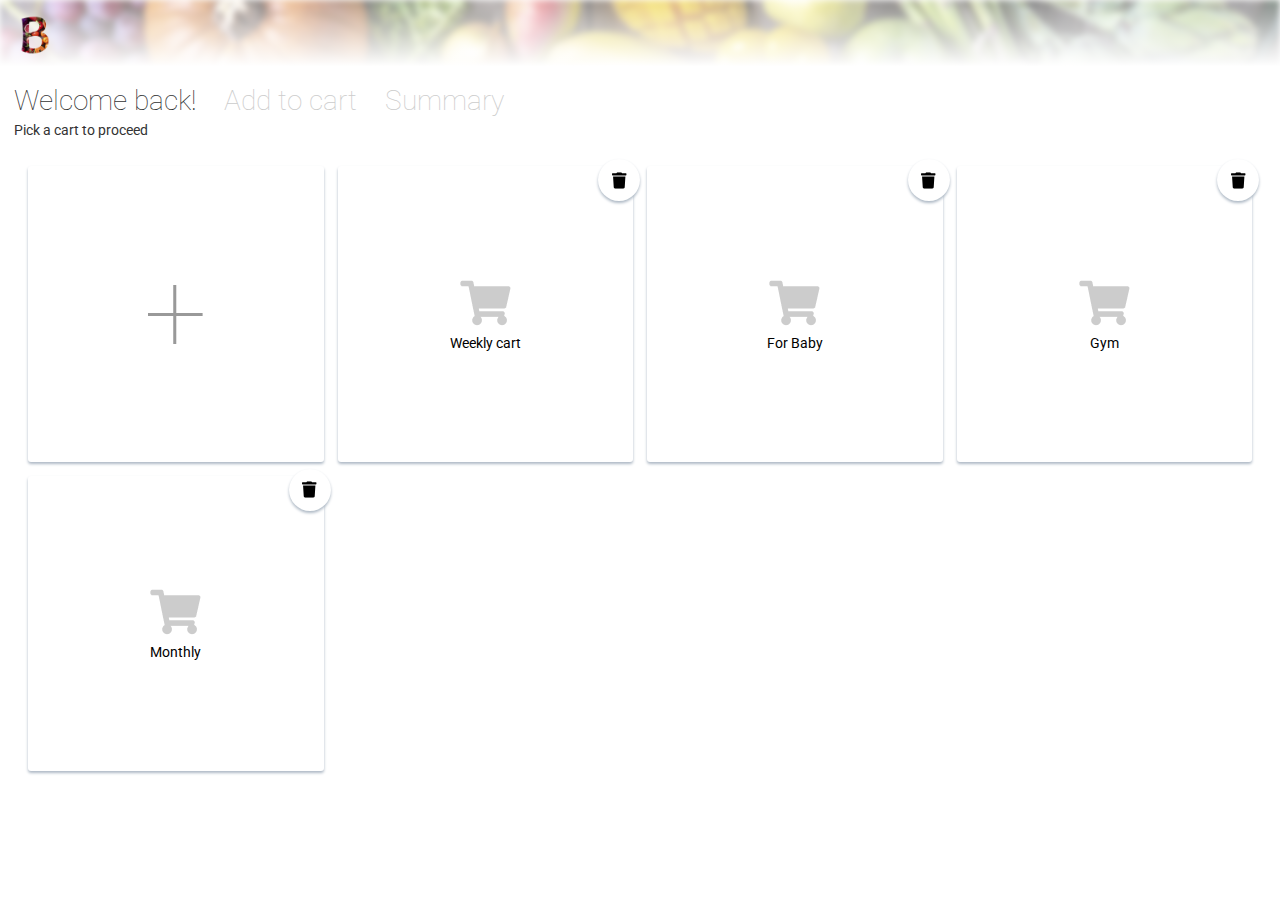
<file: index.html>
<!doctype html>

<html lang="en">

<head>
    <meta charset="utf-8">

    <title>Basket - pick a cart</title>
    <link rel="shortcut icon" type="image/jpg" href="/assets/favicon.png" />

    <meta name="viewport" content="width=device-width, initial-scale=1.0">
    <meta name="description" content="Basket - pick a cart">
    <meta name="author" content="Abhishek">

    <link rel="stylesheet" href="/assets/styles/main.css">

</head>

<body>
    <main-header></main-header>

    <main-component></main-component>

    <script type="module" src="/src/index.js"></script>
</body>

</html>
</file>
<file: assets/styles/main.css>
@import 'reset.css';
@import 'font.css';

html {
  font-size: 18px;
}

@media screen and (min-width: 992px) {
  html {
    font-size: 14px;
  }
}

body {
  display: flex;
  flex-direction: column;
  height: 100vh;
}
</file>
